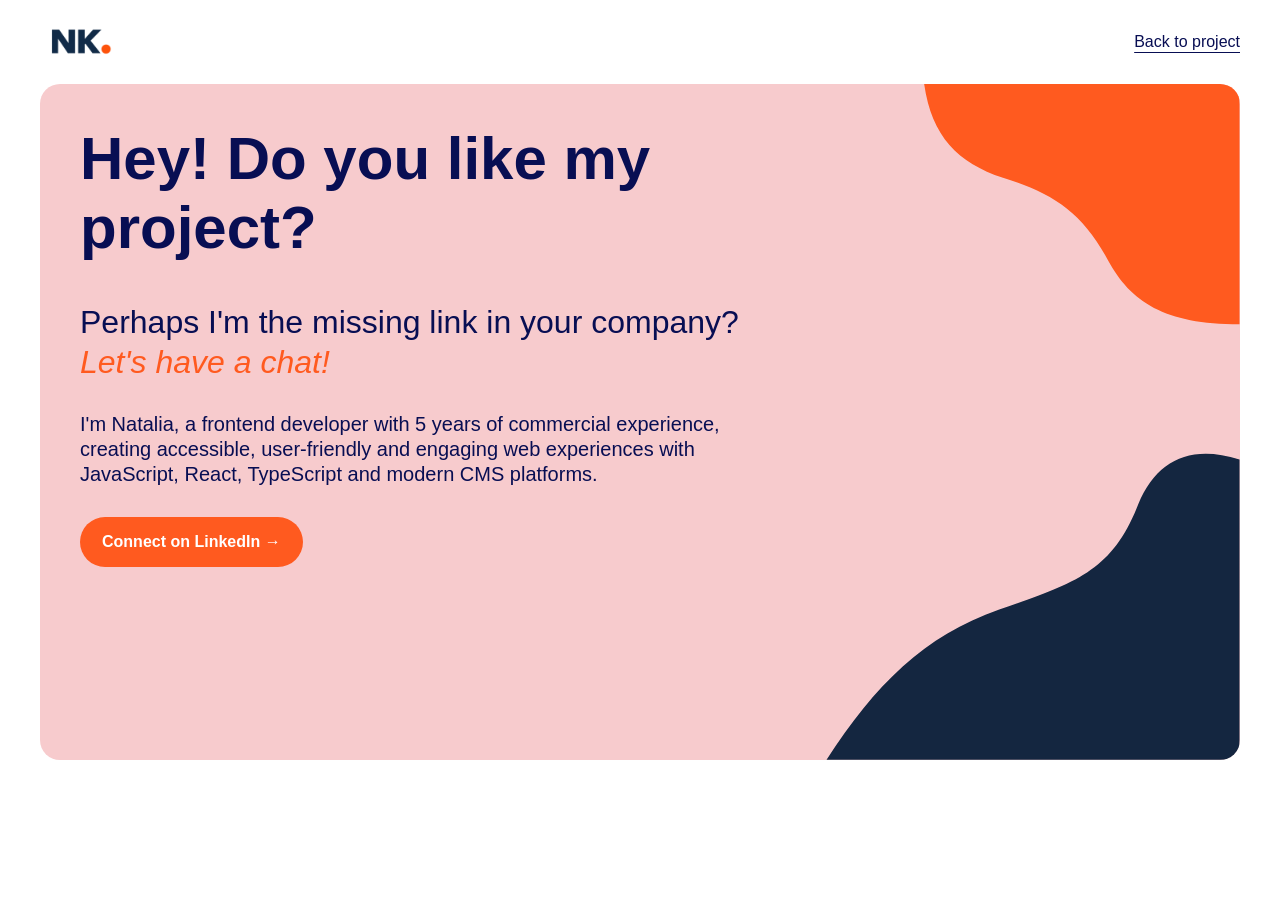
<file: contact.html>
<!doctype html>
<html lang="en">
  <head>
    <meta charset="UTF-8" />
    <meta name="viewport" content="width=device-width, initial-scale=1.0" />
    <link rel="stylesheet" href="./assets/css/style.css" />
    <title>Contact me</title>
  </head>
  <body class="contact-page">
    <header class="contact-header">
           <a href="index.html" class="home-page--logo">
        <img
          src="./assets/images/logo.png"
          alt="site logo"
          class="home-page--logo-image"
        />
      <nav>
        <ul>
          <li><a href="index.html">Back to project</a></li>
        </ul>
      </nav>
    </header>
    <main class="contact-card">
      <div class="contact-card__content">
        <h1>Hey! Do you like my project?</h1>

        <p class="contact-card__headline">
          Perhaps I'm the missing link in your company?
          <em>Let's have a chat!</em>
        </p>

        <p class="contact-card__description">
          I'm Natalia, a frontend developer with 5 years of commercial experience,
          creating accessible, user-friendly and engaging web experiences with
          JavaScript, React, TypeScript and modern CMS platforms.
        </p>

        <a
          href="https://www.linkedin.com/in/natalia-kur/"
          target="_blank"
          class="contact-card__button btn"
        >
          Connect on LinkedIn →
        </a>
      </div>
      <svg
        viewBox="0 0 600 900"
        xmlns="http://www.w3.org/2000/svg"
        preserveAspectRatio="none"
      >
        <!-- orange shape -->
        <path
          d="M180 0
                   H600
                   V320
                   C500 320 455 290 425 235
                   C390 170 350 145 285 125
                   C225 105 190 70 180 0Z"
          fill="#FF5A1F"
        />

        <!-- navy shape -->
        <path
          d="M600 500
                   V900
                   H50
                   C115 800 180 735 280 700
                   C380 665 430 650 465 560
                   C490 500 535 480 600 500Z"
          fill="#142640"
        />
      </svg>
    </main>
  </body>
</html>
</file>
<file: assets/css/style.css>
:root {
  --primary-color: #080e53;
  --secondary-color: #f7cbcd;
  --tertiary-color: #fcefefe7;
  --accent-color: #ff5a1f;
  --white: #ffffff;

  --primary-border-radius: var(--card-border-radius);
  --secondary-border-radius: var(--button-border-radius);
  --card-border-radius: 8px;
  --wrapper-border-radius: 20px;
  --button-border-radius: 30px;

  --secondary-border: dashed 1px rgb(210, 207, 207);
  --primary-border: solid 1px rgb(210, 207, 207);
}

/* =========================
   Base
   ========================= */

* {
  box-sizing: border-box;
  color: var(--primary-color);
  margin: 0;
  padding: 0;
}

body {
  color: var(--primary-color);
  font-family: "Arimo", sans-serif;
  margin: 0 auto;
  max-width: 1200px;
}
a {
  text-underline-offset: 5px;
}
.home-page {
  background-color: var(--white);
  margin-bottom: 40px;
}
.home-page--logo-image {
  width: 80px;
  height: 80px;
}
.home-page--wrapper {
  background: var(--secondary-color);
  border-radius: var(--wrapper-border-radius);
  position: relative;
  padding: 40px;
  width: 100%;
  z-index: 1;
}
.page-decoration {
  border-radius: var(--wrapper-border-radius);
  height: 100%;
  inset: 0;
  position: absolute;
  width: 100%;
  z-index: -1;
}

h1,
h2,
h3 {
  font-weight: 700;
}
h2 {
  font-size: 28px;
  margin-bottom: 14px;
}

h3 {
  font-size: 20px;
  margin-bottom: 10px;
}

p {
  font-size: 16px;
  line-height: 1.25;
  margin-bottom: 10px;
}

label {
  font-size: 16px;
}

ul {
  list-style: none;
}

/* =========================
   Main header
   ========================= */

header:not(.excursions__header):not(.contact-header) {
  align-items: center;
  display: flex;
  justify-content: space-between;
  /* padding-bottom: 10px; */
  h1::after {
    content: "";
    background: var(--primary-color);
    display: block;
    height: 4px;
    width: 20%;
  }
}

/* =========================
   Contact header
   ========================= */

.contact-header {
  align-items: center;
  display: flex;
  border-bottom: none;
  justify-content: space-between;
}

/* =========================
   Utilities
   ========================= */

.hidden {
  display: none;
}

/* =========================
   Main panel
   ========================= */

.panel {
  display: grid;
  grid-template-columns: 2fr 1fr;
  gap: 20px;
  margin: 0 auto;
  max-width: 1200px;
  padding: 30px 0;
}

/* =========================
   Excursions
   ========================= */

.excursions {
  display: flex;
  flex-wrap: wrap;
  gap: 10px;
}

.excursions__item {
  background-color: var(--tertiary-color);
  border-radius: var(--primary-border-radius);
  padding: 20px;
  width: calc(50% - 5px);
}
.excursions__item--prototype {
  display: none;
}
.excursions__title {
  padding-bottom: 8px;
}
.excursions__title::after {
  background-color: var(--secondary-color);
  content: "";
  display: block;
  height: 3px;
  margin-top: 8px;
  width: 15%;
}

.excursions__field-price {
  align-items: center;
  display: flex;
  gap: 10px;
  justify-content: flex-start;
}
.excursions__field-input {
  border: none;
  border-radius: var(--card-border-radius);
  padding: 6px;
}
/* =========================
   Uploader 
   ========================= */

.uploader {
  margin: 40px auto;
}
.uploader label {
  background-color: var(--tertiary-color);
  border-radius: var(--primary-border-radius);
  display: flex;
  justify-content: space-between;
  margin-bottom: 20px;
  padding: 20px;
}
.uploader--note {
  font-size: 14px;
}

/* =========================
   Summary / Basket
   ========================= */

.panel__form {
  display: flex;
  flex-direction: column;
  gap: 10px;
}
.summary__item--prototype {
  display: none;
}
.summary__item {
  border: var(--primary-border);
  border-radius: var(--primary-border-radius);
  margin-bottom: 10px;
  padding: 10px;
}
.summary__item-header,
.summary__item-body {
  display: flex;
  justify-content: space-between;
}
.summary__item-header {
  align-items: center;
}
.summary__item-body {
  align-items: baseline;
}
.summary__btn-clear {
  display: none;
}
.summary__btn-remove {
  border: none;
  background: none;
  cursor: pointer;
  font-size: 20px;
  margin-bottom: 10px;
}
.validation-error {
  color: red;
}
.panel__summary-wrapper,
.order__total-price,
.panel__order {
  background-color: var(--tertiary-color);
  border-radius: var(--primary-border-radius);
  padding: 20px;
}
.order__total-price h2 {
  display: flex;
  justify-content: space-between;
}
.order__field-name {
  display: flex;
  flex-direction: column;
  justify-content: space-between;
}
.order__field-input {
  border: none;
  border-radius: 8px;
  margin: 5px 0 10px;
  padding: 10px 18px;
}

input[type="submit"],
.summary__btn-clear.active {
  background-color: var(--accent-color);
  color: var(--white);
  display: block;
  margin: 10px 0;
  width: 100%;
}
.excursions__field {
  input[type="submit"] {
    background-color: var(--primary-color);
    color: var(--white);
  }
}
.excursions__field-name {
  font-weight: 600;
}
.excursions__field-price {
  font-weight: 500;
}
.excursions__form {
  display: flex;
  flex-direction: column;
  gap: 8px;
}
.summary__total-price {
  background-color: var(--secondary-color);
  border: 0px;
  border-radius: var(--card-border-radius);
  padding: 8px 12px;
}

/* =========================
   Contact page
   ========================= */

.contact-card {
  background-color: var(--secondary-color);
  border-radius: 20px;
  display: flex;
  min-height: 600px;
  width: 100%;
}

.contact-card svg {
  border-radius: 20px;
  width: 100%;
  height: 100%;
}

.contact-card__content {
  display: flex;
  flex-direction: column;
  gap: 20px;
  padding: 40px;
  h1 {
    margin-bottom: 20px;
    font-size: 60px;
    font-weight: 700;
  }
}

.contact-card__headline {
  font-size: 32px;
  em {
    color: var(--accent-color);
  }
}

.contact-card__description {
  font-size: 20px;
  font-weight: 200;
}

.btn {
  background-color: #ff5a1f;
  border: 2px solid transparent;
  border-radius: var(--secondary-border-radius);
  color: var(--white);
  cursor: pointer;
  display: inline-block;
  font-weight: 600;
  font-size: 16px;
  padding: 14px 20px;
  text-decoration: none;
  transition: background-color 0.3s ease;
  width: fit-content;
  &:hover {
    background-color: var(--primary-color);
    text-decoration: underline;
    text-underline-offset: 5px;
  }
}

.contact-card__button {
  background-color: #ff5a1f;
  border: 2px solid transparent;
  border-radius: 30px;
  color: #fff;
  display: inline-block;
  padding: 14px 20px;
  text-decoration: none;
  width: fit-content;
  transition: background-color 0.3s ease;
  &:hover {
    background-color: var(--primary-color);
    text-decoration: underline;
    text-underline-offset: 5px;
  }
}

/* =========================
   Media queries
   ========================= */
@media (max-width: 1199px) {
  .panel {
    grid-template-columns: 1fr;
  }
  .page-decoration,
  .home-page--wrapper {
    border-radius: 0;
  }
  .home-page--wrapper {
    min-height: 100vh;
  }
  .home-page {
    margin: 0;
    padding: 0;
    max-width: none;
  }
  .home-page--header {
    padding: 0 20px;
  }
  .contact-page {
    margin: 0;
  }
  .contact-header {
    padding: 0 20px;
  }
  .contact-card {
    border-radius: 0;
    flex-direction: column;
    height: auto;
    margin: 0;
    min-height: 100vh;
    position: relative;
    z-index: 0;
  }
  .contact-card__content {
    width: 80%;
    padding: 50px;
  }
  .contact-card svg {
    border-radius: 0;
    height: 100%;
    position: absolute;
    right: 0;
    top: 0;
    width: 100%;
    z-index: -1;
  }
}
@media (max-width: 767px) {
  .contact-page h1 {
    font-size: 40px;
  }
  .contact-card__headline {
    font-size: 24px;
  }
  .excursions {
    flex-direction: column;
  }
  .excursions__item {
    width: 100%;
  }
  .uploader label {
    flex-direction: column;
    gap: 10px;
  }
  .page-decoration,
  .home-page--wrapper {
    border-radius: 0;
  }
  .home-page--wrapper {
    min-height: 100vh;
    padding: 20px;
  }
  .home-page {
    margin: 0;
    padding: 0;
  }
  .contact-page {
    margin: 0;
  }
  .contact-card {
    border-radius: 0;
    flex-direction: column;
    height: auto;
    margin: 0;
    min-height: 100vh;
    position: relative;
    z-index: 0;
  }
  .contact-card__content {
    width: 100%;
    padding: 30px;
  }
  .contact-card__description,
  .contact-card__headline {
    background-color: var(--tertiary-color);
    border-radius: var(--card-border-radius);
    padding: 20px;
  }
  .contact-card svg {
    border-radius: 0;
    height: 100%;
    position: absolute;
    right: 0;
    top: 0;
    width: 100%;
    z-index: -1;
  }
}
</file>
